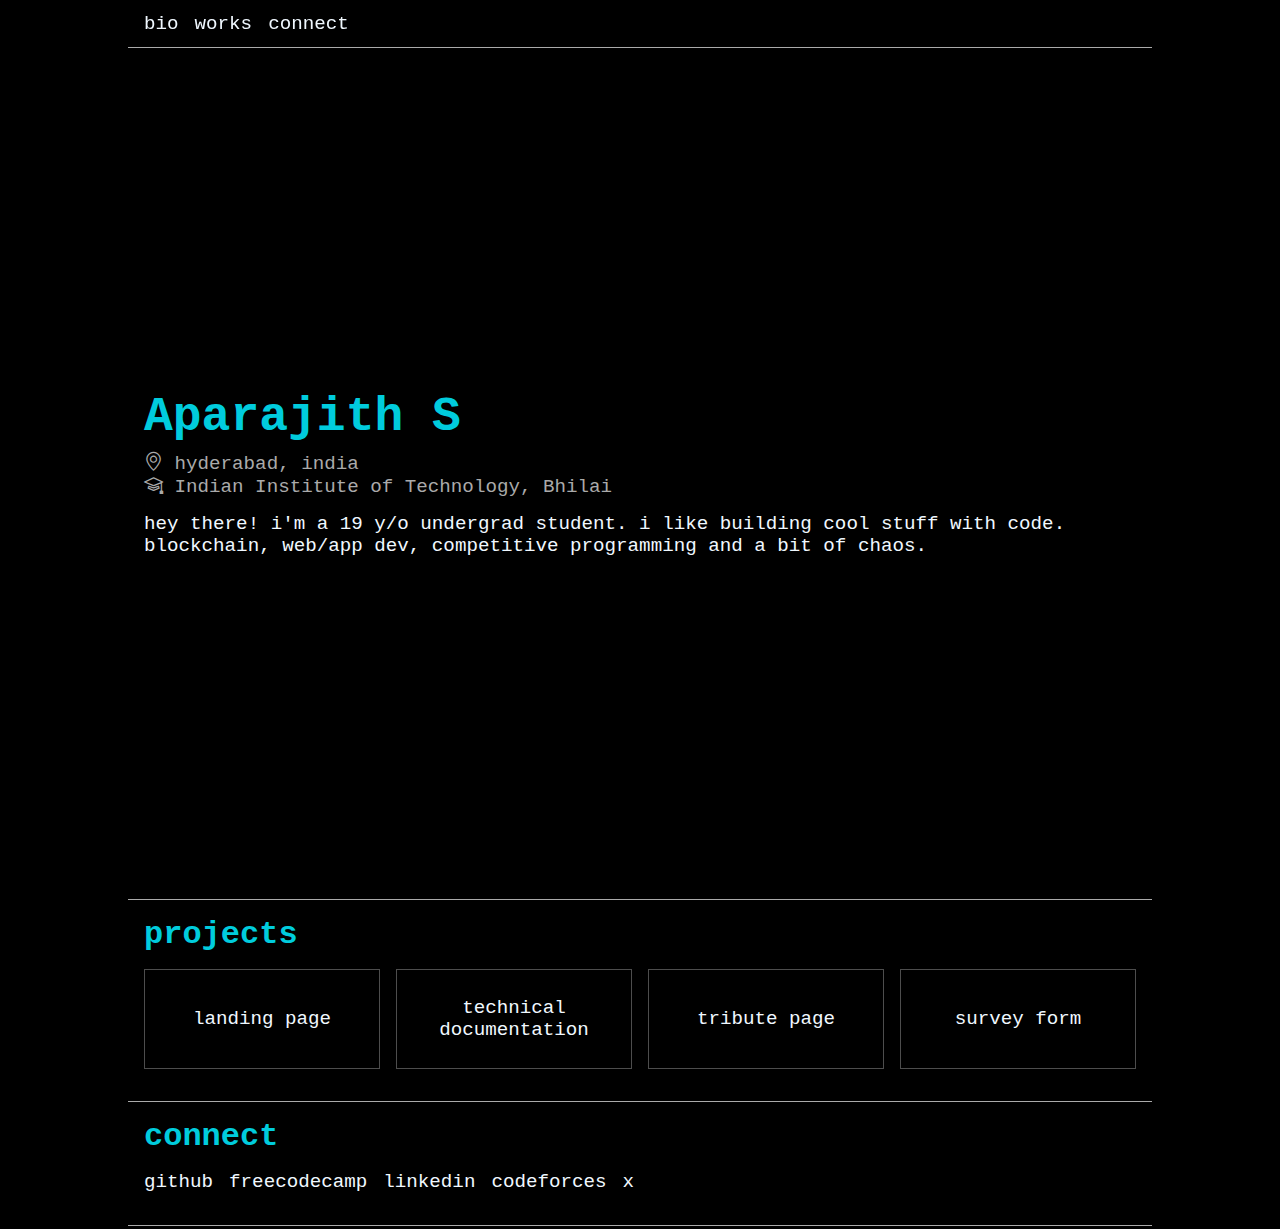
<file: portfolio/index.html>
<!DOCTYPE html>
<html lang="en">
<head>
    <meta charset="UTF-8">
    <meta name="viewport" content="width=device-width, initial-scale=1.0">
    <link rel="stylesheet" href="styles.css">
    <title>zwix</title>
</head>
<body>
    <header>
        <nav id="navbar">
            <ul id="nav-links">
                <li><a href="#bio">bio</a></li>
                <li><a href="#projects">works</a></li>
                <li><a href="#connect">connect</a></li>
            </ul>
        </nav>
    </header>
    <main>
        <section id="welcome-section">
            <h1 id="name">Aparajith S</h1>
            <div id="info">
                <p><i class="bi bi-geo-alt"></i>  hyderabad, india</p>
                <p><i class="bi bi-mortarboard"></i> Indian Institute of Technology, Bhilai</p>
            </div>
            <p id="about_me">hey there! i'm a 19 y/o undergrad student. i like building cool stuff with code. blockchain, web/app dev, competitive programming and a bit of chaos.</p>
        </section>
        <section id="projects">
            <h1>projects</h1>
            <div id="project_container">
                <a href="https://z66x.github.io/responsive-web-design/landing-page" target="_blank"><div class="project-tile"><p>landing page</p></div></a>
                <a href="https://z66x.github.io/responsive-web-design/tech-doc" target="_blank"><div class="project-tile"><p>technical documentation</p></div></a>
                <a href="https://z66x.github.io/responsive-web-design/tribute-page" target="_blank"><div class="project-tile"><p>tribute page</p></div></a>
                <a href="https://z66x.github.io/responsive-web-design/survey-form" target="_blank"><div class="project-tile"><p>survey form</p></div></a>
            </div>
        </section>
    </main>
    <footer>
        <section id="connect">
            <h1>connect</h1>
            <div id="social_links">
                <a href="https://github.com/z66x" target="_blank" id="profile-link">github</a>
                <a href="https://www.freecodecamp.org/zwix" target="_blank">freecodecamp</a>
                <a href="https://linkedin.com/zwix" target="_blank">linkedin</a>
                <a href="https://codeforces.com/profile/zwix" target="_blank">codeforces</a>
                <a href="https://x.com/zwwixx" target="_blank">x</a>
            </div>
        </section>
    </footer>
</body>
</html>
</file>
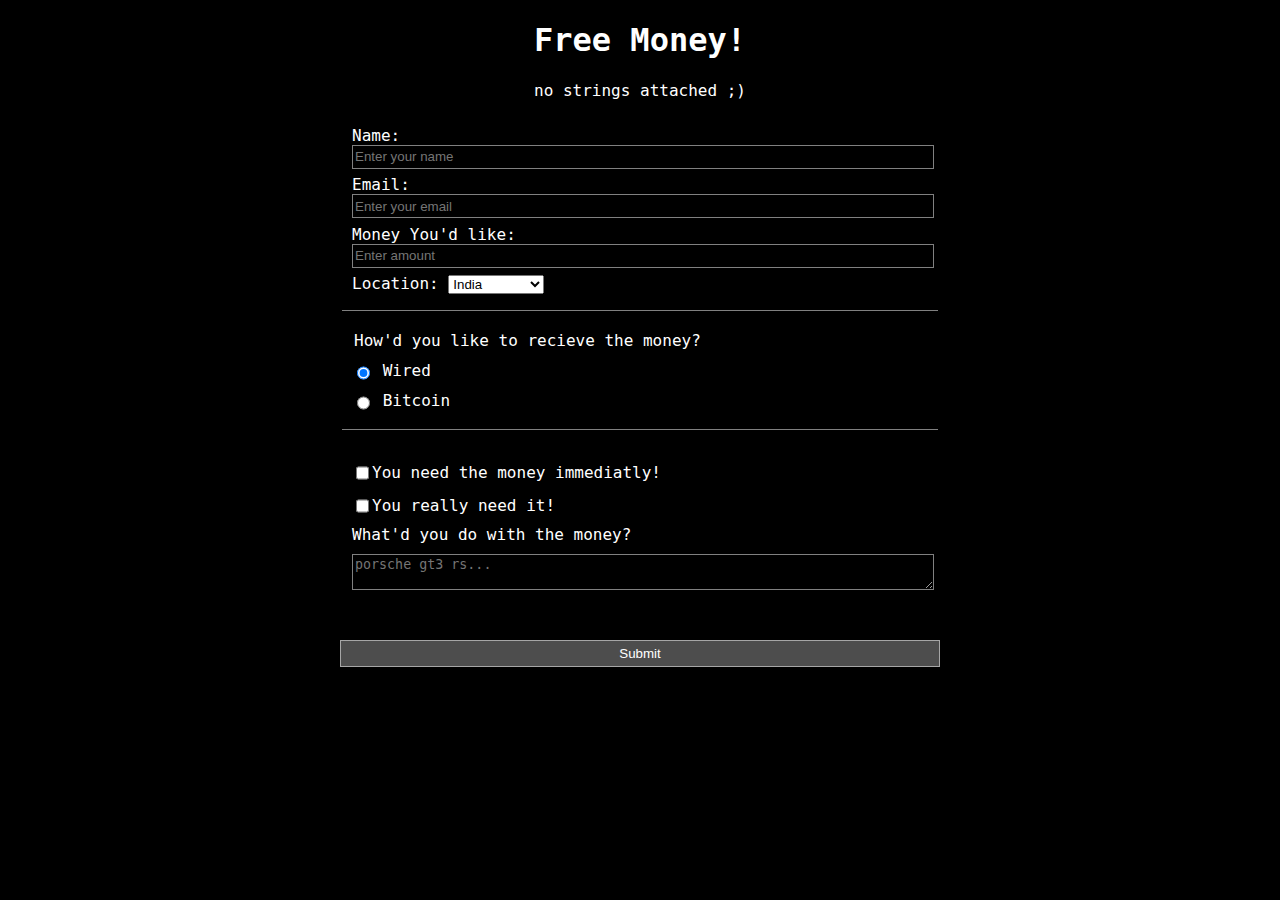
<file: survey-form/index.html>
<!DOCTYPE html>
<html lang="en">
<head>
    <meta charset="UTF-8">
    <link rel="stylesheet" href="styles.css">
    <title>Survey Form</title>
</head>
<body>
    <h1 id="title">Free Money!</h1>
    <p id="description">no strings attached ;)</p>
    <form action="#" method="post" id="survey-form">
        <fieldset>
            <label id="name-label" for="name">Name: 
                <input type="text" id="name" placeholder="Enter your name" required>
            </label>
            <label id="email-label" for="email">Email: 
                <input type="email" id="email" placeholder="Enter your email" required>
            </label>
            <label id="number-label" for="number">Money You'd like: 
                <input type="number" id="number" min="0" max="1000000000000" placeholder="Enter amount" required>
            </label>
            <label for="dropdown">Location:
                <select id="dropdown">
                    <option value="india">India</option>
                    <option value="International">International</option>
                </select>
            </label>
        </fieldset>
        <fieldset>
            <legend>How'd you like to recieve the money?</legend>
            <label><input type="radio" name="payment-method" class="inline" value="wired" checked> Wired</label>
            <label><input type="radio" name="payment-method" class="inline" value="bitcoin"> Bitcoin</label>
        </fieldset>
        <fieldset>
            <label><input type="checkbox" value="time" class="inline">You need the money immediatly!</label>
            <label><input type="checkbox" value="confirmation" class="inline">You really need it!</label>
            <label for="need"> What'd you do with the money?
                <textarea id="need" placeholder="porsche gt3 rs..."></textarea>
            </label>
        </fieldset>
        <input type="submit" id="submit">
</body>
</html>
</file>
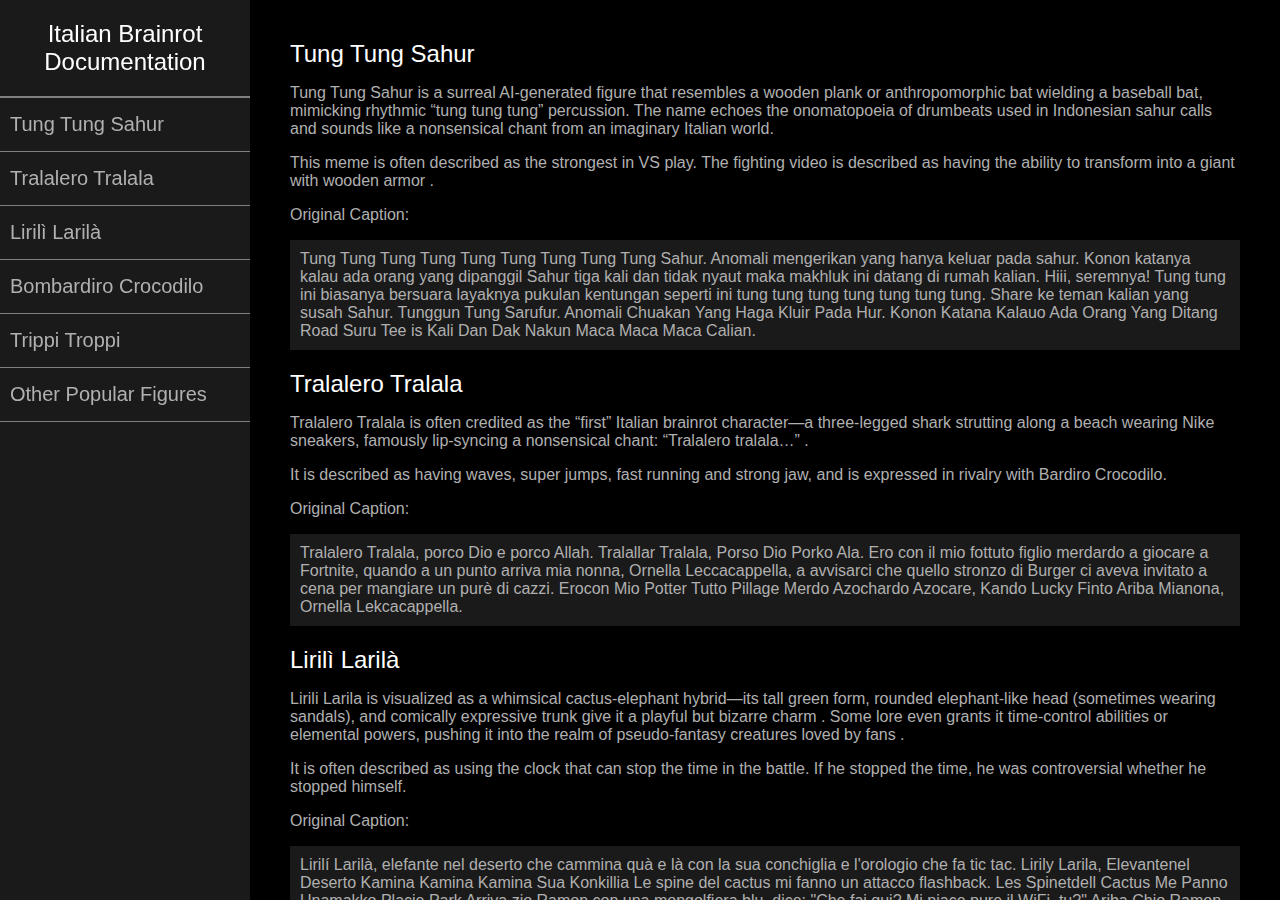
<file: tech-doc/index.html>
<!DOCTYPE html>
<html lang="en">
<head>
    <meta charset="UTF-8">
    <meta name="viewport" content="width=device-width, initial-scale=1.0">
    <link rel="stylesheet" href="styles.css">
    <title>tech doc</title>
</head>
<body>
    <nav id="navbar">
        <header>Italian Brainrot Documentation</header>
        <ul>
        <li><a class="nav-link" href="#Tung_Tung_Sahur">Tung Tung Sahur</a></li>
        <li><a class="nav-link" href="#Tralalero_Tralala">Tralalero Tralala</a></li>
        <li><a class="nav-link" href="#Lirilì_Larilà">Lirilì Larilà</a></li>
        <li><a class="nav-link" href="#Bombardiro_Crocodilo">Bombardiro Crocodilo</a></li>
        <li><a class="nav-link" href="#Trippi_Troppi">Trippi Troppi</a></li>
        <li><a class="nav-link" href="#Other_Popular_Figures">Other Popular Figures</a></li>
        </ul>
    </nav>
    <main id="main-doc">
        <section class="main-section" id="Tung_Tung_Sahur">
            <header>Tung Tung Sahur</header>
            <p>Tung Tung Sahur is a surreal AI‑generated figure that resembles a wooden plank or anthropomorphic bat wielding a baseball bat, mimicking rhythmic “tung tung tung” percussion. The name echoes the onomatopoeia of drumbeats used in Indonesian sahur calls and sounds like a nonsensical chant from an imaginary Italian world.</p>
            <p>This meme is often described as the strongest in VS play. The fighting video is described as having the ability to transform into a giant with wooden armor .</p>
            <p>Original Caption: </p>
            <code>Tung Tung Tung Tung Tung Tung Tung Tung Tung Sahur. Anomali mengerikan yang hanya keluar pada sahur. Konon katanya kalau ada orang yang dipanggil Sahur tiga kali dan tidak nyaut maka makhluk ini datang di rumah kalian. Hiii, seremnya! Tung tung ini biasanya bersuara layaknya pukulan kentungan seperti ini tung tung tung tung tung tung tung. Share ke teman kalian yang susah Sahur. Tunggun Tung Sarufur. Anomali Chuakan Yang Haga Kluir Pada Hur. Konon Katana Kalauo Ada Orang Yang Ditang Road Suru Tee is Kali Dan Dak Nakun Maca Maca Maca Calian. </code>
        </section>
        <section class="main-section" id="Tralalero_Tralala">
            <header>Tralalero Tralala</header>
            <p>Tralalero Tralala is often credited as the “first” Italian brainrot character—a three-legged shark strutting along a beach wearing Nike sneakers, famously lip-syncing a nonsensical chant: “Tralalero tralala…” .</p>
            <p>It is described as having waves, super jumps, fast running and strong jaw, and is expressed in rivalry with Bardiro Crocodilo.</p>
            <p>Original Caption: </p>
            <code>Tralalero Tralala, porco Dio e porco Allah. Tralallar Tralala, Porso Dio Porko Ala. Ero con il mio fottuto figlio merdardo a giocare a Fortnite, quando a un punto arriva mia nonna, Ornella Leccacappella, a avvisarci che quello stronzo di Burger ci aveva invitato a cena per mangiare un purè di cazzi. Erocon Mio Potter Tutto Pillage Merdo Azochardo Azocare, Kando Lucky Finto Ariba Mianona, Ornella Lekcacappella.</code>
        </section>
        <section class="main-section" id="Lirilì_Larilà">
            <header>Lirilì Larilà</header>
            <p>Lirili Larila is visualized as a whimsical cactus‑elephant hybrid—its tall green form, rounded elephant-like head (sometimes wearing sandals), and comically expressive trunk give it a playful but bizarre charm . Some lore even grants it time-control abilities or elemental powers, pushing it into the realm of pseudo‑fantasy creatures loved by fans .</p>
            <p>It is often described as using the clock that can stop the time in the battle. If he stopped the time, he was controversial whether he stopped himself.</p>
            <p>Original Caption: </p>
            <code>Lirilí Larilà, elefante nel deserto che cammina quà e là con la sua conchiglia e l'orologio che fa tic tac. Lirily Larila, Elevantenel Deserto Kamina Kamina Kamina Sua Konkillia Le spine del cactus mi fanno un attacco flashback. Les Spinetdell Cactus Me Panno Unamakko Placie Park Arriva zio Ramon con una mongolfiera blu, dice: "Che fai qui? Mi piace pure il WiFi, tu?" Ariba Chio Ramon Una Monkolpiera Blue, Detach: "Ke Piqui? Lo rispondo senza fiato: "sto solo cercando di capire come un cactus con sandali possa anche vestire!" Rocondo Sense Chapier: Storo Sercan D and Cerc Pimure Cottus Condaly Potsa Anke Vestyre!</code>
        </section>
        <section class="main-section" id="Bombardiro_Crocodilo">
            <header>Bombardiro Crocodilo</header>
            <p>Bombardiro Crocodilo combines a crocodile’s head with the fuselage and warplane features of an old bomber aircraft, complete with nose‑art style aggression. It's often cast in pseudo‑epic military roles, piloting bomb drops or leading assault formations—frequently with absurd comedic flair.</p>
            <p> It attacks by dropping bombs from the air and described as a strong figure. However, it seems to be weak before melee, because it shows a lot of losing to the tung tung tung tung.</p>
            <p>Original Caption: </p>
            <code>Bombardiro Crocodilo, un fottuto alligatore volante che vola e bombarda i bambini a Gaza e in Palestina, Non crede in Allah e ama le bombe. Bombardian Crocodilo, Unpot Tuto Ali Gaga Torrebbolan Kebola Bom Bombai Bambinian Palestina, Non -Crede In Alae, probably Lesbec. Si nutre dello spirito di tua madre. E se hai tradotto tutto questo, allora sei uno stronzo. Non rompere la battuta, prostituta. Sea Nutrelo Spirito Di Tua Madre. Three Eye Tratto Questo, Alora Seyuno Strong Roncho. Nonlomferre La Battuta, Frozituta.</code>
        </section>
        <section class="main-section" id="Trippi_Troppi">
            <header>Trippi Troppi</header>
            <p>Trippi Troppi is one of the most meme-viral icons—a surreal protean creature toggling between a psychedelic shrimp‑cat hybrid and a rotund fish‑bear “King of the Sea” design . It’s said to embody “troppa trippa” (lots of tripe/fat), giving it a comedic connotation of gluttony and absurd indulgence.</p>
            <p>They say Trippi Troppi was born from an aquarium owner accidentally dropping his entire tie-dye paint set and a tab of LSD into the shrimp tank. The Bear-Fish hybrid verison is good friends with the Cat verison.</p>
            <p>Original Caption: </p>
            <code>Trippi troppi, troppa trippa, tre topi trotterellano tra tromboni tritati. Triplicando trottoline tropicali. E chi troppo vuole, nulla trippa!</code>
        </section>
        <section class="main-section" id="Other_Popular_Figures">
            <header>Other Popular Figures</header>
            <ul>
                <li>Brr Brr Patapim</li>
                <li>Tigrrullini Watermellini</li>
                <li>Chimpanzini Bananini</li>
                <li>Ballerina Cappucina</li>
                <li>Pot Hotspot</li>
            </ul>
        </section>
    </main>
</body>
</html>
</file>
<file: survey-form/styles.css>
body {
    background-color: black;
    color: white;
    font-family: monospace;
    font-size: 16px;
}
h1, p {
    text-align: center;
}
form {
    max-width: 600px;
    max-height: 1200px;
    margin: 0 auto;
}
label {
    display: block;
    margin-bottom: 0.4em;
}
input, textarea {
    width: 100%;
    color: rgba(255, 255, 255, 0.8);
    background-color: rgba(0, 0, 0, 0.5);
    border: 1px solid rgba(255, 255, 255, 0.5);
}
input {
    height: 1.5em;
}
input[type="submit"] {
    width: 100%;
    background-color: rgba(255, 255, 255, 0.3);
    height: 2em;
    color: white;
    cursor: pointer;
}
textarea {
    margin: 10px 0;
}
fieldset {
    margin-bottom: 20px;
    border: 1px solid rgba(255, 255, 255, 0.5);
    padding: 10px;
}
.inline {
    width: unset;
    vertical-align: middle;
}
fieldset {
    border: none;
    border-bottom: solid 1px rgba(255, 255, 255, 0.5);
}
fieldset:last-of-type {
    border-bottom: none;
}
</file>
<file: tech-doc/styles.css>
* {
    box-sizing: border-box;
    font-family: sans-serif;
    margin: 0;
}
body {
    background-color: black;
    color: #b0b0b0;
}
nav {
    background-color: rgba(255, 255, 255, 0.1);
}
nav header {
    font-size: 1.5rem;
    padding: 20px;
    text-align: center;
    border-bottom: 2px solid gray;
    color: #FFF;
}
.nav-link {
    text-decoration: none;
    font-size: 1.25rem;
    color: #b0b0b0;
}
nav ul {
    list-style: none;
    padding: 0;
}
nav ul li {
    border-bottom: 1px solid gray;
    padding: 15px 10px;
}
main {
    padding: 40px;
    display: flex;
    flex-direction: column;
    gap: 20px;
}
.main-section header {
    font-size: 1.5rem;
    color: #FFF;
}
section {
    display: flex;
    flex-direction: column;
    gap: 1rem;
}
code {
    display: inline-block;
    padding: 10px;
    background-color: rgba(255, 255, 255, 0.1);
}
@media (min-width: 1024px) {
    body {
        height: 100vh;
        overflow: hidden;
        display: flex;
    }
    nav {
        position: fixed;
        height: 100vw;
        width: 250px;
        top: 0;
        left: 0;
        overflow-y: auto;
    }
    main {
        margin-left: 250px;
        overflow: auto;
    }
}
</file>
<file: portfolio/styles.css>
@import url("https://cdn.jsdelivr.net/npm/bootstrap-icons@1.13.1/font/bootstrap-icons.min.css");
*, ::before, ::after {
    box-sizing: border-box;
    margin: 0;
    padding: 0;
}
body {
    font-family: "Space Grotesk", monospace;
    background-color: black;
    max-width: 1024px;
    margin: 0 auto;
    font-size: 1.2rem;
    --primary-color: aliceblue;
    --secondary-color: #aaa;
    --accent-color: #00ccdd;
    color: var(--primary-color);
}
header {
    position: fixed;
    width: min(100%, 1024px);
    top: 0;
    height: 3rem;
    backdrop-filter: blur(10px);
    border-bottom: 1px solid var(--secondary-color);
    display: flex;
    align-items: center;
}
#navbar ul{
    display: flex;
    align-items: center;
    gap: 1rem;
    padding: 0 1rem;
}
#navbar ul li {
    list-style: none;
}
a {
    text-decoration: none;
    color: var(--primary-color);
}
a:hover {
    color: var(--accent-color);
}
main {
    margin-top: 3rem;
}
section {
    padding: 1rem;
    border-bottom: 1px solid var(--secondary-color);
}
#welcome-section {
    height: calc(100vh - 3rem);
    display: flex;
    flex-direction: column;
    justify-content: center;
}
#name {
    font-size: 3rem;
    margin-bottom: 0.5rem;
    color: var(--accent-color);
}
#info {
    color: var(--secondary-color);
    margin-bottom: 1rem;
}
#projects h1, #connect h1 {
    font-size: 2rem;
    color: var(--accent-color);
}
#project_container {
    padding: 1rem 0;
    display: grid;
    grid-template-columns: repeat(auto-fill, minmax(200px, 1fr));
    gap: 1rem;
}
.project-tile {
    height: 100px;
    display: flex;
    align-items: center;
    justify-content: center;
    text-align: center;
    border: 1px solid rgba(255, 255, 255, 0.3);
    transition: all 500ms ease;
}
.project-tile:hover {
    border-color: rgba(255, 255, 255, 1);
}
#social_links {
    display: flex;
    flex-wrap: wrap;
    padding: 1rem 0;
    gap: 1rem;
}
@media (max-width: 768px) {
    #project_container {
        grid-template-columns: 1fr;
        gap: 0;
    }
    .project-tile {
        height: 3rem;
        border: none;
        justify-content: left;
        text-align: left;
    }
}
</file>
